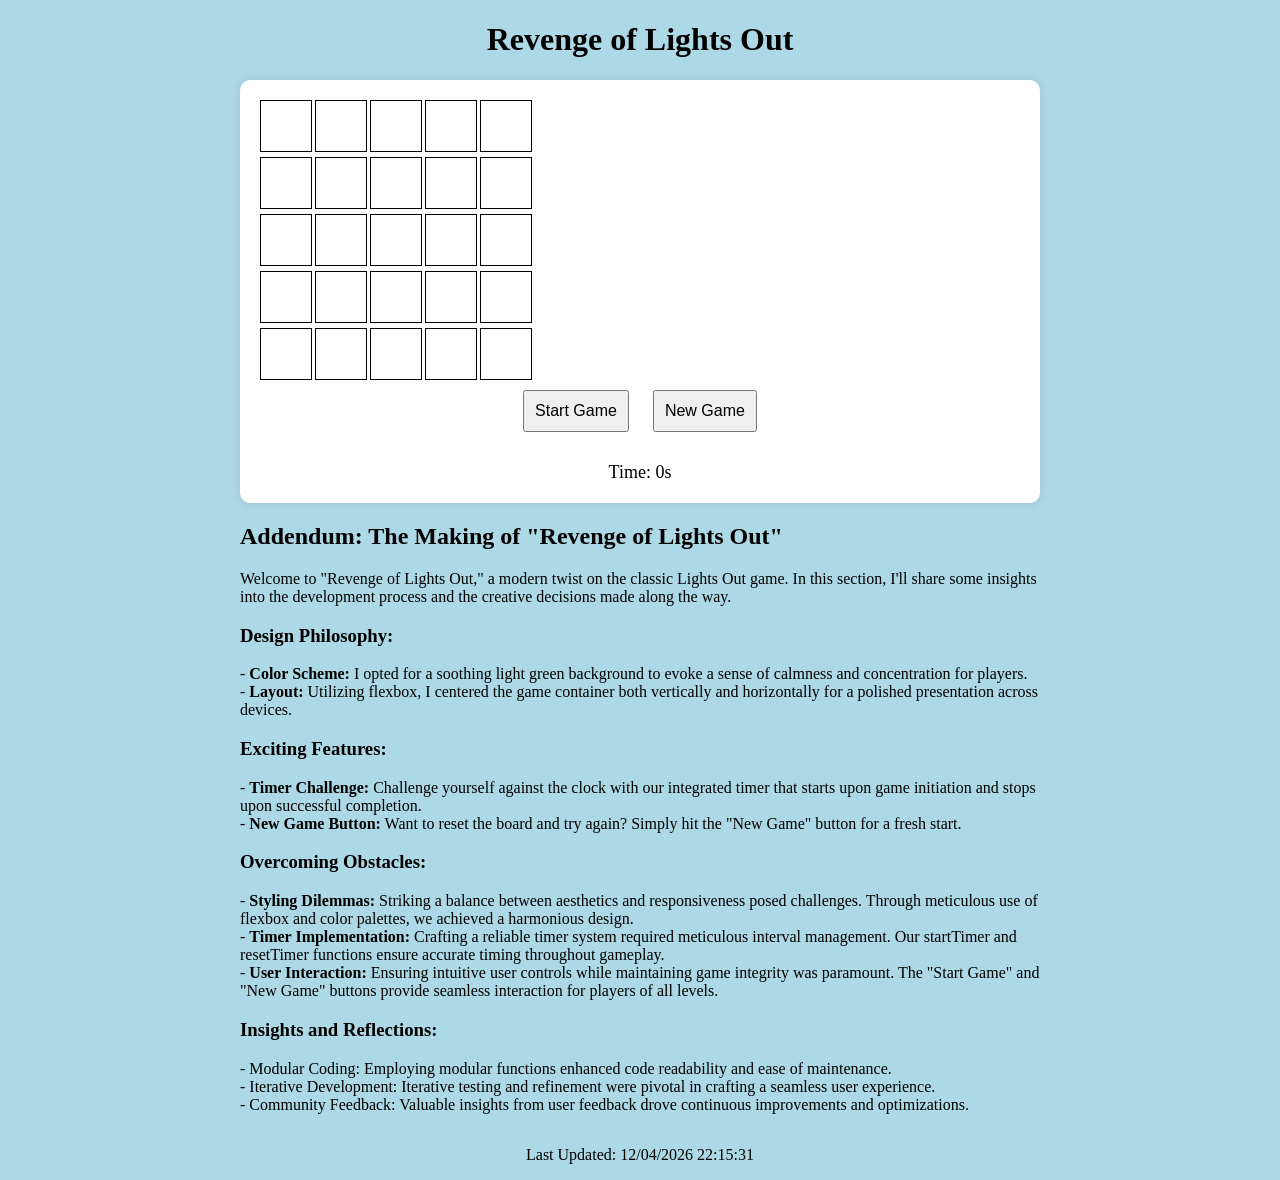
<file: itc505/final/index.html>
<!DOCTYPE html>
<html lang="en">
<head>
    <meta charset="UTF-8">
    <meta name="viewport" content="width=device-width, initial-scale=1.0">
    <link rel="stylesheet" href="styles.css">
    <title>Revenge of Lights Out</title>
</head>
<body>
    <header>
        <h1>Revenge of Lights Out</h1>
    </header>
    <main>
        <section id="game" class="container">
            <div id="board" class="board"></div>
            <button id="startBtn">Start Game</button>
            <button id="newGameBtn">New Game</button>
            <div id="timer">Time: 0s</div>
        </section>
        <aside id="addendum" class="addendum">
            <h2>Addendum: The Making of "Revenge of Lights Out"</h2>
            <p>
                Welcome to "Revenge of Lights Out," a modern twist on the classic Lights Out game. In this section, I'll share some insights into the development process and the creative decisions made along the way.
            </p>

            <h3>Design Philosophy:</h3>
            <p>
                - <strong>Color Scheme:</strong> I opted for a soothing light green background to evoke a sense of calmness and concentration for players.<br>
                - <strong>Layout:</strong> Utilizing flexbox, I centered the game container both vertically and horizontally for a polished presentation across devices.
            </p>

            <h3>Exciting Features:</h3>
            <p>
                - <strong>Timer Challenge:</strong> Challenge yourself against the clock with our integrated timer that starts upon game initiation and stops upon successful completion.<br>
                - <strong>New Game Button:</strong> Want to reset the board and try again? Simply hit the "New Game" button for a fresh start.
            </p>

            <h3>Overcoming Obstacles:</h3>
            <p>
                - <strong>Styling Dilemmas:</strong> Striking a balance between aesthetics and responsiveness posed challenges. Through meticulous use of flexbox and color palettes, we achieved a harmonious design.<br>
                - <strong>Timer Implementation:</strong> Crafting a reliable timer system required meticulous interval management. Our startTimer and resetTimer functions ensure accurate timing throughout gameplay.<br>
                - <strong>User Interaction:</strong> Ensuring intuitive user controls while maintaining game integrity was paramount. The "Start Game" and "New Game" buttons provide seamless interaction for players of all levels.
            </p>

            <h3>Insights and Reflections:</h3>
            <p>
                - Modular Coding: Employing modular functions enhanced code readability and ease of maintenance.<br>
                - Iterative Development: Iterative testing and refinement were pivotal in crafting a seamless user experience.<br>
                - Community Feedback: Valuable insights from user feedback drove continuous improvements and optimizations.
            </p>
        </aside>
    </main>
    <footer>
        <p>Last Updated: 
            <span id="lastModified"></span>
        </p>
    </footer>
    <script type="text/javascript">
         var x = document.lastModified;
         document.getElementById('lastModified').textContent = x;
    </script>
    <script src="script.js"></script>
</body>
</html>
</file>
<file: itc505/final/styles.css>
body {
    background-color: #ADD8E6; /* Light blue background */
    margin: 0;
    display: flex;
    flex-direction: column;
    align-items: center;
    justify-content: center;
    min-height: 100vh;
}

.container {
    background-color: #fff;
    padding: 20px;
    border-radius: 10px;
    box-shadow: 0 0 10px rgba(0, 0, 0, 0.1);
    text-align: center;
    margin-bottom: 20px;
}

.board {
    display: grid;
    grid-template-columns: repeat(5, 50px);
    gap: 5px;
}

.cell {
    width: 50px;
    height: 50px;
    background-color: white;
    border: 1px solid black;
}

.is-off {
    background-color: black;
}

button {
    margin: 10px;
    padding: 10px;
    font-size: 16px;
    cursor: pointer;
}

#timer {
    margin-top: 20px;
    font-size: 18px;
}

.addendum {
    margin-top: 20px;
    text-align: left;
    max-width: 800px;
    margin-left: auto;
    margin-right: auto;
}
</file>
